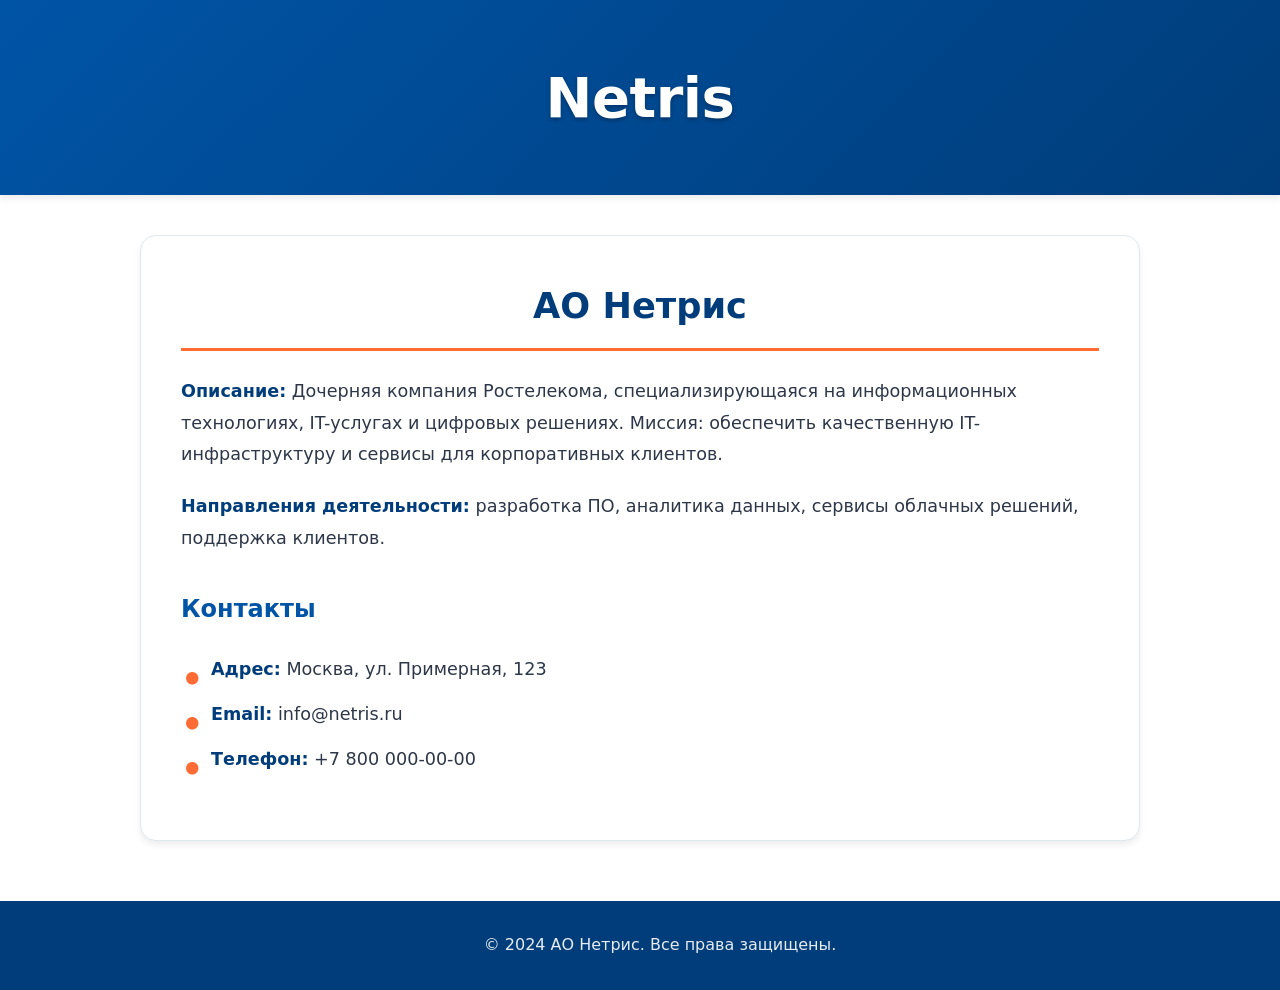
<file: index.html>
<!DOCTYPE html>
<html lang="ru">
<head>
  <meta charset="UTF-8" />
  <meta name="viewport" content="width=device-width, initial-scale=1.0" />
  <title>АО Нетрис — IT-компания (дочерняя компания Ростелекома)</title>
  <link rel="stylesheet" href="styles.css" /> <!-- или Страница.css -->
</head>
<body>
  <header>
    <h1>Netris</h1>
  </header>
  <main class="container">
    <section class="org-info">
      <h2>АО Нетрис</h2>
      <p><strong>Описание:</strong> Дочерняя компания Ростелекома, специализирующаяся на информационных технологиях, IT-услугах и цифровых решениях. Миссия: обеспечить качественную IT-инфраструктуру и сервисы для корпоративных клиентов.</p>
      <p><strong>Направления деятельности:</strong> разработка ПО, аналитика данных, сервисы облачных решений, поддержка клиентов.</p>
      <h3>Контакты</h3>
      <ul>
        <li><strong>Адрес:</strong> Москва, ул. Примерная, 123</li>
        <li><strong>Email:</strong> info@netris.ru</li>
        <li><strong>Телефон:</strong> +7 800 000-00-00</li>
      </ul>
    </section>
  </main>
  <footer>
    <p>© 2024 АО Нетрис. Все права защищены.</p>
  </footer>
</body>
</html>
</file>
<file: styles.css>
:root {
  --brand-font: "BrandFont", "InterVar", system-ui, -apple-system, "Segoe UI", Roboto, Arial, sans-serif;
  --fallback-1: "Noto Sans", "Helvetica Neue", Arial, sans-serif;
  --fallback-2: "Open Sans", "Helvetica", sans-serif;
  --fallback-3: Roboto, "Helvetica Neue", Arial, sans-serif;
  --fallback-4: "Lato", "Segoe UI", sans-serif;
  --primary-color: #0054a6;
  --primary-dark: #003d7a;
  --primary-light: #4a86e8;
  --accent-color: #ff6b35;
  --text-color: #2d3748;
  --text-light: #718096;
  --bg-color: #ffffff;
  --bg-secondary: #f8f9fa;
  --border-color: #e2e8f0;
  --shadow: 0 4px 6px rgba(0, 0, 0, 0.07);
  --shadow-hover: 0 8px 25px rgba(0, 0, 0, 0.12);
  --gradient: linear-gradient(135deg, var(--primary-color) 0%, var(--primary-dark) 100%);
}

@font-face {
  font-family: "BrandFont";
  src: local("BrandFont"); 
  font-weight: 400 700;
  font-style: normal;
}

html, body {
  height: 100%;
  margin: 0;
  padding: 0;
  scroll-behavior: smooth;
}

body {
  display: flex;
  flex-direction: column;
  min-height: 100vh;
  background: var(--bg-color);
  color: var(--text-color);
  font-family: var(--brand-font), var(--fallback-1);
  line-height: 1.7;
  padding: 0;
}

.container {
  max-width: 1000px;
  margin: 0 auto;
  width: 100%;
  flex: 1;
  padding: 0 20px;
}

header {
  background: var(--gradient);
  color: white;
  text-align: center;
  padding: 50px 20px;
  box-shadow: var(--shadow);
  margin-bottom: 40px;
}

header h1 {
  font-family: "BrandFont", var(--brand-font), var(--fallback-1);
  font-size: 3.5em;
  margin: 0;
  font-weight: 700;
  letter-spacing: -0.5px;
  text-shadow: 0 2px 4px rgba(0,0,0,0.3);
}

.org-info {
  background: white;
  padding: 40px;
  border-radius: 16px;
  box-shadow: var(--shadow);
  margin-bottom: 60px;
  border: 1px solid var(--border-color);
  transition: transform 0.3s ease, box-shadow 0.3s ease;
}

.org-info:hover {
  transform: translateY(-2px);
  box-shadow: var(--shadow-hover);
}

h2 {
  font-family: "BrandFont", var(--brand-font), var(--fallback-2);
  font-size: 2.2em;
  margin: 0 0 25px 0;
  color: var(--primary-dark);
  border-bottom: 3px solid var(--accent-color);
  padding-bottom: 12px;
  font-weight: 600;
  text-align: center;
  display: flex;
  justify-content: center;
  align-items: center;
}
h3 {
  font-family: "BrandFont", var(--brand-font), var(--fallback-3);
  font-size: 1.5em;
  margin: 35px 0 20px 0;
  color: var(--primary-color);
  font-weight: 600;
}

p {
  margin: 0 0 20px 0;
  font-size: 1.1em;
  color: var(--text-color);
  line-height: 1.8;
}

strong {
  color: var(--primary-dark);
  font-weight: 600;
}

ul {
  list-style: none;
  margin: 25px 0;
  padding: 0;
}

li {
  margin-bottom: 15px;
  padding-left: 30px;
  position: relative;
  font-size: 1.1em;
  color: var(--text-color);
}

li:before {
  content: "•";
  color: var(--accent-color);
  font-weight: bold;
  position: absolute;
  left: 0;
  font-size: 2em;
  top: -5px;
}

footer {
  margin-top: auto;
  text-align: center;
  padding: 30px 20px;
  background: var(--primary-dark);
  color: white;
  width: 100%;
}

footer p {
  margin: 0;
  font-size: 1em;
  opacity: 0.9;
  color: white;
}

main {
  flex: 1;
}

@media (max-width: 768px) {
  body {
    padding: 0;
  }
  
  .container {
    padding: 0 15px;
  }
  
  header {
    padding: 30px 15px;
    margin-bottom: 30px;
  }
  
  header h1 {
    font-size: 2.5em;
  }
  
  .org-info {
    padding: 25px;
    margin-bottom: 40px;
  }
  
  h2 {
    font-size: 1.8em;
  }
  
  h3 {
    font-size: 1.3em;
  }
  
  li {
    padding-left: 25px;
  }
}
</file>
